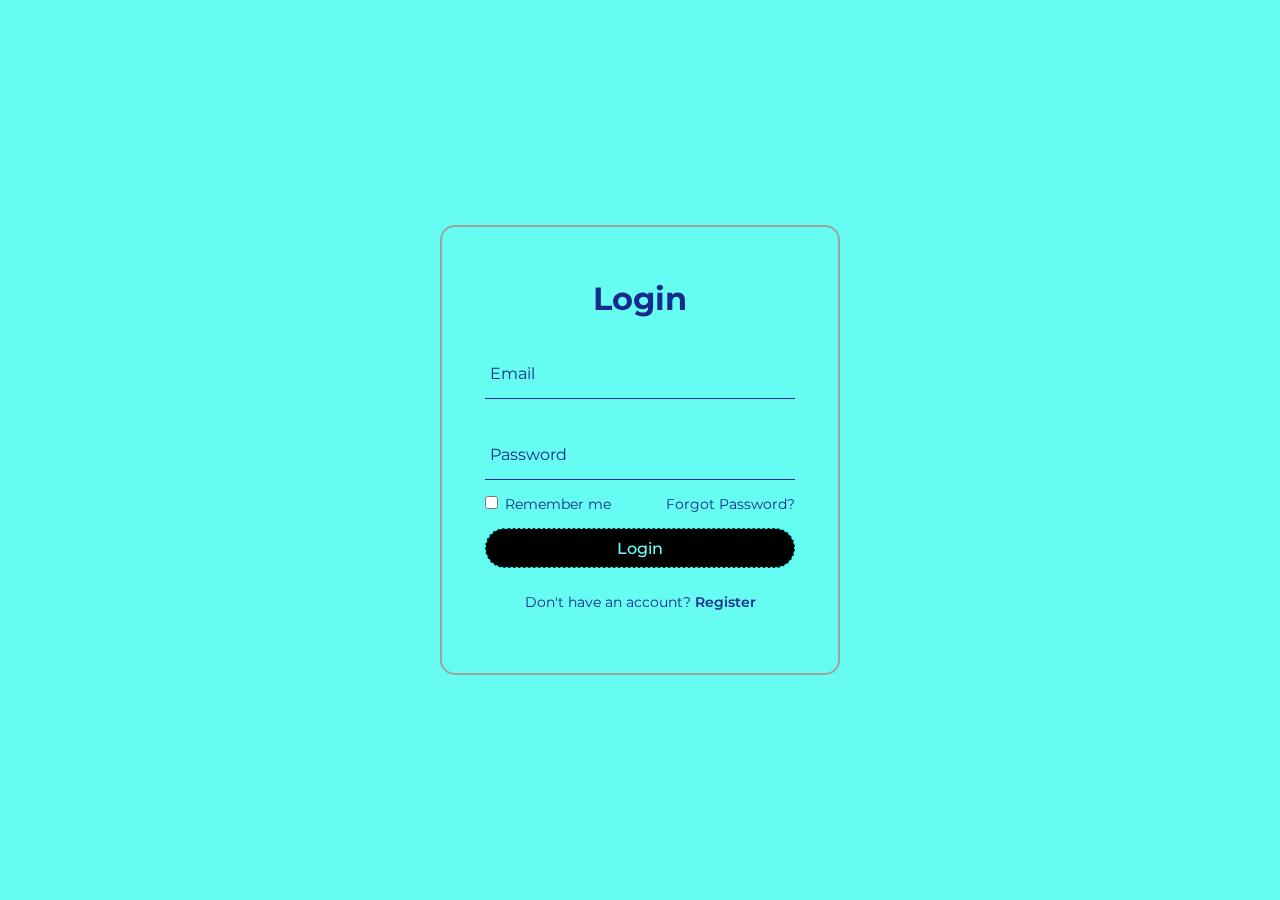
<file: myapplication/loging page/index.html>
<!DOCTYPE html>
<html lang="en">
<head>
    <meta charset="UTF-8">
    <meta name="viewport" content="width=device-width, initial-scale=1.0">
    <title> Creative Login page</title>
</head>
<link rel="stylesheet" href="style.css">
<body>
    <div class="wrapper">

        <div class="login-box">
          <form action="">
            <h2>Login</h2>
      
            <div class="input-box">
              <span class="icon">
                <ion-icon name="mail"></ion-icon>
              </span>
              <input type="email" required>
              <label>Email</label>
            </div>
      
            <div class="input-box">
              <span class="icon">
                <ion-icon name="lock-closed"></ion-icon>
              </span>
              <input type="password" required>
              <label>Password</label>
            </div>
      
            <div class="remember-forgot">
              <label><input type="checkbox"> Remember me</label>
              <a href="forgotpassword .html">Forgot Password?</a>
            </div>
      
            <button type="submit">Login</button>
      
            <div class="register-link">
              <p>Don't have an account? <a href="#">Register</a></p>
            </div>
          </form>
        </div>
      
      </div>
</body>
</html>
</file>
<file: myapplication/loging page/style.css>
@import url('https://fonts.googleapis.com/css2?family=Montserrat&display=swap');

* {
  margin:0;
  padding:0;
  box-sizing:border-box;
  font-family: 'Montserrat', sans-serif;
}
:root{
  --black-color:#172b8d;
}

.wrapper {
  display:flex;
  justify-content:center;
  align-items: center;
  height:100vh;
  width:100%;
  background:url('https://i.pinimg.com/originals/09/05/a7/0905a74092fa43fce6218aa48f6a26a4.jpg') no-repeat;
  background-size:cover;
  background-position:center;
  background-color: #66fcf1;
  animation:animateBg 4s linear infinite;
}
@keyframes animateBg {
  100% {
    filter:hue-rotate(360deg);
  }
}
.login-box {
  position: relative;
  width: 400px;
  height: 450px;
  background: transparent;
  border-radius: 15px;
  border: 2px solid rgba(255, 0, 0, 0.349);
  display: flex;
  justify-content: center;
  align-items: center;
  backdrop-filter: blur(15px);
}
h2 {
  font-size:2em;
  color:var(--black-color);
  text-align:center;
}
.input-box {
  position:relative;
  width:310px;
  margin:30px 0;
  border-bottom:1px solid var(--black-color);
}
.input-box label {
  position:absolute;
  top:50%;
  left:5px;
  transform:translateY(-50%);
  font-size:1em;
  color:var(--black-color);
  pointer-events:none;
  transition:.5s;
}
.input-box input:focus  ~ label,
.input-box input:valid  ~ label {
  top:-5px;
}
.input-box input {
  width:100%;
  height:50px;
  background:transparent;
  border:none;
  outline:none;
  font-size:1em;
  color:var(--black-color);
  padding:0 35px 0 5px;
}
.input-box .icon {
  position:absolute;
  right:8px;
  top:50%;
  color: var(--black-color);
  transform: translateY(-50%);
}
.remember-forgot {
  margin:-15px 0 15px;
  font-size:.9em;
  color:var(--black-color);
  display:flex;
  justify-content:space-between;
}
.remember-forgot label input {
  margin-right:3px;
}
.remember-forgot a {
  color:var(--black-color);
  text-decoration:none;
}
.remember-forgot a:hover {
  text-decoration:underline;
}
button {
  width:100%;
  height:40px;
  background-color:#000;
  border:1px dashed aqua;
  border-radius:40px;
  cursor:pointer;
  font-size:1em;
  color:#66fcf1;
  font-weight:500;
}
.register-link {
  font-size:.9em;
  color:var(--black-color);
  text-align:center;
  margin:25px 0 10px;
}
.register-link p a {
  color:var(--black-color);
  text-decoration:none;
  font-weight:600;
}
.register-link p a:hover {
  text-decoration:underline;
}
@media (max-width:500px) {
  .login-box {
    width:100%;
    height:100vh;
    border:none;
    border-radius:0;
  }
  .input-box {
    width:290px;
  }
}
</file>
